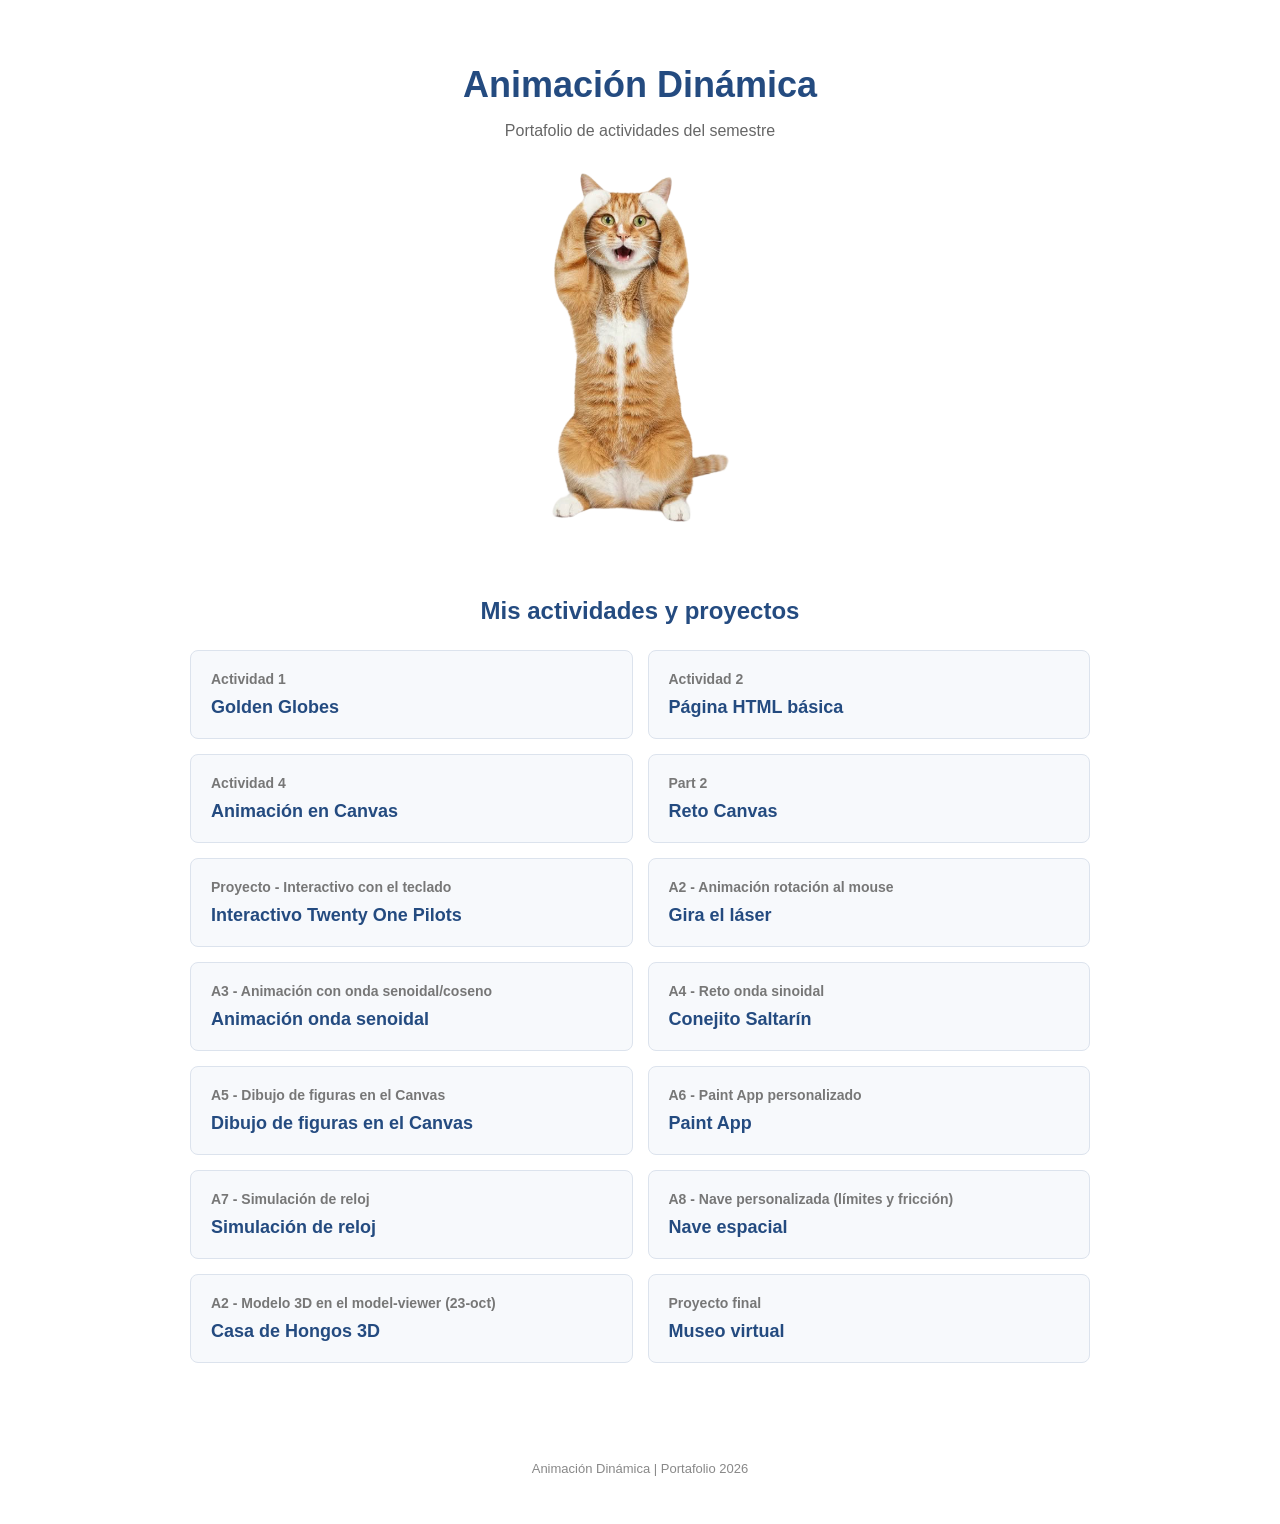
<file: index.html>
<!DOCTYPE html>
<html lang="es">

<head>
    <meta charset="UTF-8">
    <meta name="viewport" content="width=device-width, initial-scale=1.0">
    <title>Animación Dinámica</title>

    <style>

        body {
            background-color: white;
            font-family: Arial, sans-serif;
            color: #333;
            margin: 0;
        }

        header {
            text-align: center;
            padding: 40px 20px 30px;
        }

        h1 {
            font-size: 36px;
            color: #244b80;
            margin-bottom: 10px;
        }

        header p {
            color: #666;
            font-size: 16px;
        }

        .gato {
            width: 180px;
            height: auto;
            margin-top: 15px;
        }

        main {
            max-width: 900px;
            margin: auto;
            padding: 20px;
        }

        h2 {
            font-size: 24px;
            color: #244b80;
            margin-bottom: 25px;
            text-align: center;
        }

        .actividades {
            display: grid;
            grid-template-columns: repeat(2, 1fr);
            gap: 15px;
        }

        .actividad {
            background-color: #f7f9fc;
            border: 1px solid #dce3ed;
            border-radius: 8px;
            padding: 20px;
        }

        .actividad:hover {
            background-color: #edf3fc;
            border-color: #8aadd8;
        }

        .actividad h3 {
            font-size: 14px;
            color: #777;
            margin-top: 0;
            margin-bottom: 10px;
        }

        .actividad a {
            color: #244b80;
            font-size: 18px;
            font-weight: bold;
            text-decoration: none;
        }

        .actividad a:hover {
            text-decoration: underline;
        }

        footer {
            text-align: center;
            color: #888;
            font-size: 13px;
            padding: 35px 20px;
            margin-top: 30px;
        }

        @media (max-width: 600px) {
            .actividades {
                grid-template-columns: 1fr;
            }
        }

    </style>
</head>

<body>

    <header>
        <h1>Animación Dinámica</h1>

        <p>Portafolio de actividades del semestre</p>

        <img src="GatoSorprendido.png"
             alt="Gato sorprendido"
             class="gato">
    </header>

    <main>

        <h2>Mis actividades y proyectos</h2>

        <div class="actividades">

            <div class="actividad">
                <h3>Actividad 1</h3>
                <a href="actividades/a1/golden-globes.html">
                    Golden Globes
                </a>
            </div>

            <div class="actividad">
                <h3>Actividad 2</h3>
                <a href="actividades/a2/pagina-basica.html">
                    Página HTML básica
                </a>
            </div>

            <div class="actividad">
                <h3>Actividad 4</h3>
                <a href="actividades/a4/animacion-canvas.html">
                    Animación en Canvas
                </a>
            </div>

            <div class="actividad">
                <h3>Part 2</h3>
                <a href="actividades/participacion2/reto-canvas.html">
                    Reto Canvas
                </a>
            </div>

            <div class="actividad">
                <h3>Proyecto - Interactivo con el teclado</h3>
                <a href="actividades/twenty-one-pilots-interactivo/index.html">
                    Interactivo Twenty One Pilots
                </a>
            </div>

            <div class="actividad">
                <h3>A2 - Animación rotación al mouse</h3>
                <a href="actividades/a2-rotacion-mouse/rotacion-mouse.html">
                    Gira el láser
                </a>
            </div>

            <div class="actividad">
                <h3>A3 - Animación con onda senoidal/coseno</h3>
                <a href="actividades/a3-onda-senoidal-coseno/A3 - Animación onda senoidal.html">
                    Animación onda senoidal
                </a>
            </div>

            <div class="actividad">
                <h3>A4 - Reto onda sinoidal</h3>
                <a href="actividades/a4-reto-onda-sinoidal/A4 - Reto onda sinoidal.html">
                    Conejito Saltarín
                </a>
            </div>

            <div class="actividad">
                <h3>A5 - Dibujo de figuras en el Canvas</h3>
                <a href="actividades/a5-dibujo-figuras-canvas/A5 - Dibujo de figuras en el canvas (25-sep).html">
                    Dibujo de figuras en el Canvas
                </a>
            </div>

            <div class="actividad">
                <h3>A6 - Paint App personalizado</h3>
                <a href="actividades/a6-paint-app-personalizado/a6-paint-app.html">
                    Paint App
                </a>
            </div>

            <div class="actividad">
                <h3>A7 - Simulación de reloj</h3>
                <a href="actividades/a7-simulacion-reloj/a7-reloj.html">
                    Simulación de reloj
                </a>
            </div>

            <div class="actividad">
                <h3>A8 - Nave personalizada (límites y fricción)</h3>
                <a href="actividades/a8/nave.html">
                    Nave espacial
                </a>
            </div>

            <div class="actividad">
                <h3>A2 - Modelo 3D en el model-viewer (23-oct)</h3>
                <a href="actividades/a9-modelo-3d/index.html">
                    Casa de Hongos 3D
                </a>
            </div>

            <div class="actividad">
                <h3>Proyecto final</h3>
                <a href="https://krenkzz.itch.io/ben-10-museo-virtual"
                   target="_blank"
                   rel="noopener noreferrer">
                    Museo virtual
                </a>
            </div>

        </div>

    </main>

    <footer>
        <p>Animación Dinámica | Portafolio 2026</p>
    </footer>

</body>
</html>
</file>
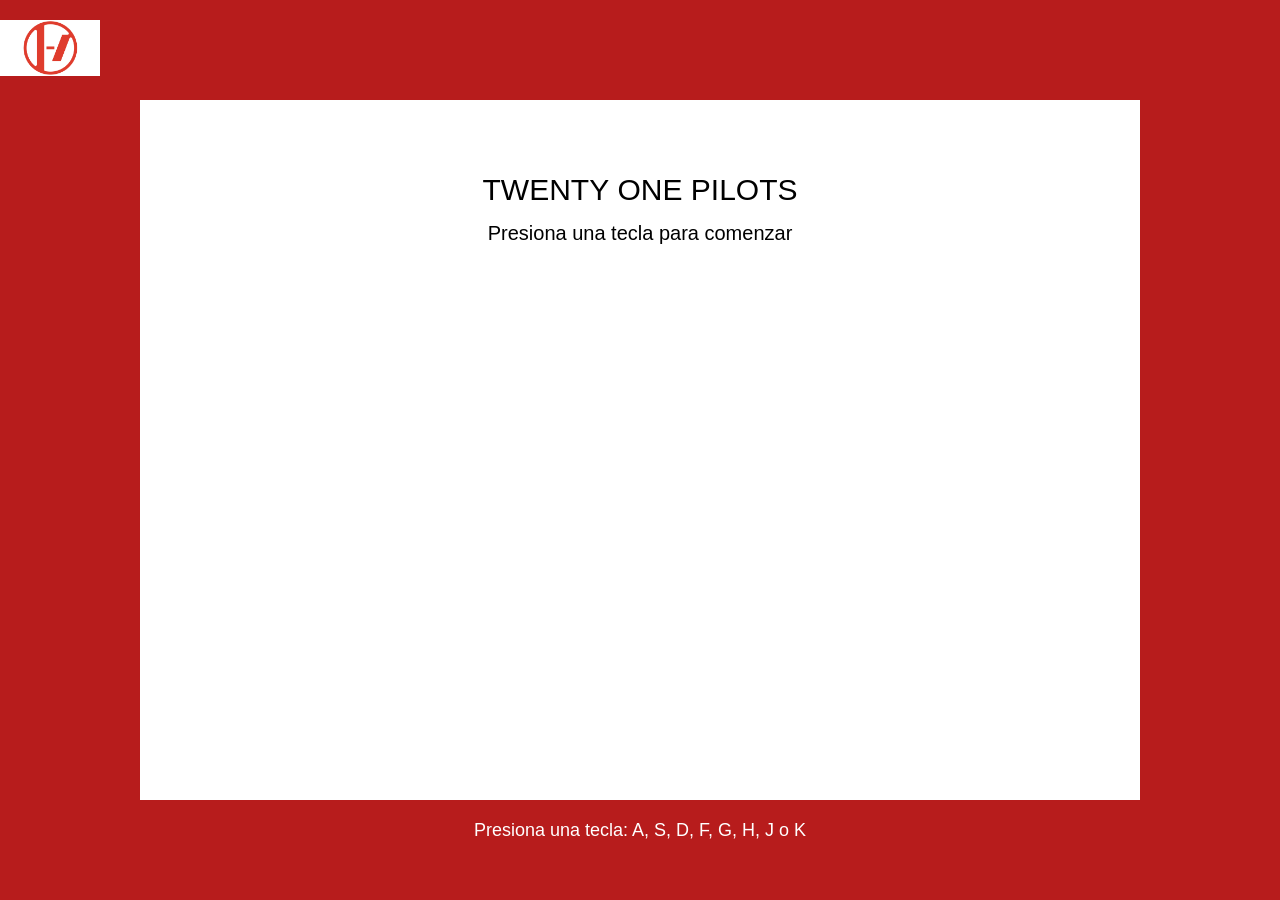
<file: actividades/twenty-one-pilots-interactivo/index.html>
<!doctype html>
<html>
  <head>
    <meta charset="utf-8">
    <title>Twenty One Pilots - 8 Eras</title>
    <link rel="stylesheet" href="style.css">
  </head>

  <body>

    <img src="images/logo.png" class="logo-animado" alt="Twenty One Pilots">

    <canvas id="canvas" width="1000" height="700"></canvas>

    <aside>
      Presiona una tecla: A, S, D, F, G, H, J o K
    </aside>

    <script src="keycode.js"></script>

    <script>
    console.log(keycode);
</script>

    <script>
      window.onload = function () {

        var canvas = document.getElementById("canvas");
        var context = canvas.getContext("2d");

        var imagen = new Image();

        // Posición general
        var centro = 500;


        // Texto inicial
        context.font = '30px Arial';
        context.fillStyle = 'black';
        context.textAlign = 'center';
        context.fillText('TWENTY ONE PILOTS', centro, 100);

        context.font = '20px Arial';
        context.fillText('Presiona una tecla para comenzar', centro, 140);


        function onKeyboardEvent(event) {

          switch (event.keyCode) {


            // A - Self-Titled
            case keycode.A:

              imagen.src = "images/selftitled.jpg";

              imagen.onload = function() {
                context.clearRect(0, 0, canvas.width, canvas.height);

                context.drawImage(imagen, 350, 40, 300, 300);

                context.textAlign = 'center';

                context.font = '35px Arial';
                context.fillStyle = 'black';
                context.fillText('Twenty One Pilots', centro, 400);

                context.font = '22px Arial';
                context.fillText('2009', centro, 435);

                context.font = '18px Arial';
                context.fillText('Álbum debut de la banda.', centro, 480);
                context.fillText('También conocido como Self-Titled.', centro, 510);
              };

              break;


            // S - Regional at Best
            case keycode.S:

              imagen.src = "images/regionalatbest.jpg";

              imagen.onload = function() {
                context.clearRect(0, 0, canvas.width, canvas.height);

                context.drawImage(imagen, 350, 40, 300, 300);

                context.textAlign = 'center';

                context.font = '35px Arial';
                context.fillStyle = 'black';
                context.fillText('Regional at Best', centro, 400);

                context.font = '22px Arial';
                context.fillText('2011', centro, 435);

                context.font = '18px Arial';
                context.fillText('Segundo álbum de estudio de', centro, 480);
                context.fillText('Twenty One Pilots.', centro, 510);
              };

              break;


            // D - Vessel
            case keycode.D:

              imagen.src = "images/vessel.jpg";

              imagen.onload = function() {
                context.clearRect(0, 0, canvas.width, canvas.height);

                context.drawImage(imagen, 350, 40, 300, 300);

                context.textAlign = 'center';

                context.font = '35px Arial';
                context.fillStyle = 'black';
                context.fillText('Vessel', centro, 400);

                context.font = '22px Arial';
                context.fillText('2013', centro, 435);

                context.font = '18px Arial';
                context.fillText('Tercer álbum de estudio.', centro, 480);
                context.fillText('Canción destacada: Car Radio', centro, 510);
              };

              break;


            // F - Blurryface
            case keycode.F:

              imagen.src = "images/blurryface.jpg";

              imagen.onload = function() {
                context.clearRect(0, 0, canvas.width, canvas.height);

                context.drawImage(imagen, 350, 40, 300, 300);

                context.textAlign = 'center';

                context.font = '35px Arial';
                context.fillStyle = 'black';
                context.fillText('Blurryface', centro, 400);

                context.font = '22px Arial';
                context.fillText('2015', centro, 435);

                context.font = '18px Arial';
                context.fillText('Cuarto álbum de estudio.', centro, 480);
                context.fillText('Canción destacada: Stressed Out', centro, 510);
              };

              break;


            // G - Trench
            case keycode.G:

              imagen.src = "images/trench.jpg";

              imagen.onload = function() {
                context.clearRect(0, 0, canvas.width, canvas.height);

                context.drawImage(imagen, 350, 40, 300, 300);

                context.textAlign = 'center';

                context.font = '35px Arial';
                context.fillStyle = 'black';
                context.fillText('Trench', centro, 400);

                context.font = '22px Arial';
                context.fillText('2018', centro, 435);

                context.font = '18px Arial';
                context.fillText('Quinto álbum de estudio.', centro, 480);
                context.fillText('Canción destacada: Chlorine', centro, 510);
              };

              break;


            // H - Scaled and Icy
            case keycode.H:

              imagen.src = "images/scaledandicy.jpg";

              imagen.onload = function() {
                context.clearRect(0, 0, canvas.width, canvas.height);

                context.drawImage(imagen, 350, 40, 300, 300);

                context.textAlign = 'center';

                context.font = '35px Arial';
                context.fillStyle = 'black';
                context.fillText('Scaled and Icy', centro, 400);

                context.font = '22px Arial';
                context.fillText('2021', centro, 435);

                context.font = '18px Arial';
                context.fillText('Sexto álbum de estudio.', centro, 480);
                context.fillText('Canción destacada: Shy Away', centro, 510);
              };

              break;


            // J - Clancy
            case keycode.J:

              imagen.src = "images/clancy.jpg";

              imagen.onload = function() {
                context.clearRect(0, 0, canvas.width, canvas.height);

                context.drawImage(imagen, 350, 40, 300, 300);

                context.textAlign = 'center';

                context.font = '35px Arial';
                context.fillStyle = 'black';
                context.fillText('Clancy', centro, 400);

                context.font = '22px Arial';
                context.fillText('2024', centro, 435);

                context.font = '18px Arial';
                context.fillText('Séptimo álbum de estudio.', centro, 480);
                context.fillText('Canción destacada: Overcompensate', centro, 510);
              };

              break;


            // K - Breach
            case keycode.K:

              imagen.src = "images/breach.jpg";

              imagen.onload = function() {
                context.clearRect(0, 0, canvas.width, canvas.height);

                context.drawImage(imagen, 350, 40, 300, 300);

                context.textAlign = 'center';

                context.font = '35px Arial';
                context.fillStyle = 'black';
                context.fillText('Breach', centro, 400);

                context.font = '22px Arial';
                context.fillText('2025', centro, 435);

                context.font = '18px Arial';
                context.fillText('Octavo álbum de estudio.', centro, 480);
                context.fillText('El capítulo más reciente de la historia.', centro, 510);
              };

              break;


            default:
              console.log(event.keyCode);

          }
        }

        window.addEventListener('keydown', onKeyboardEvent, false);

      };
    </script>

  </body>
</html>
</file>
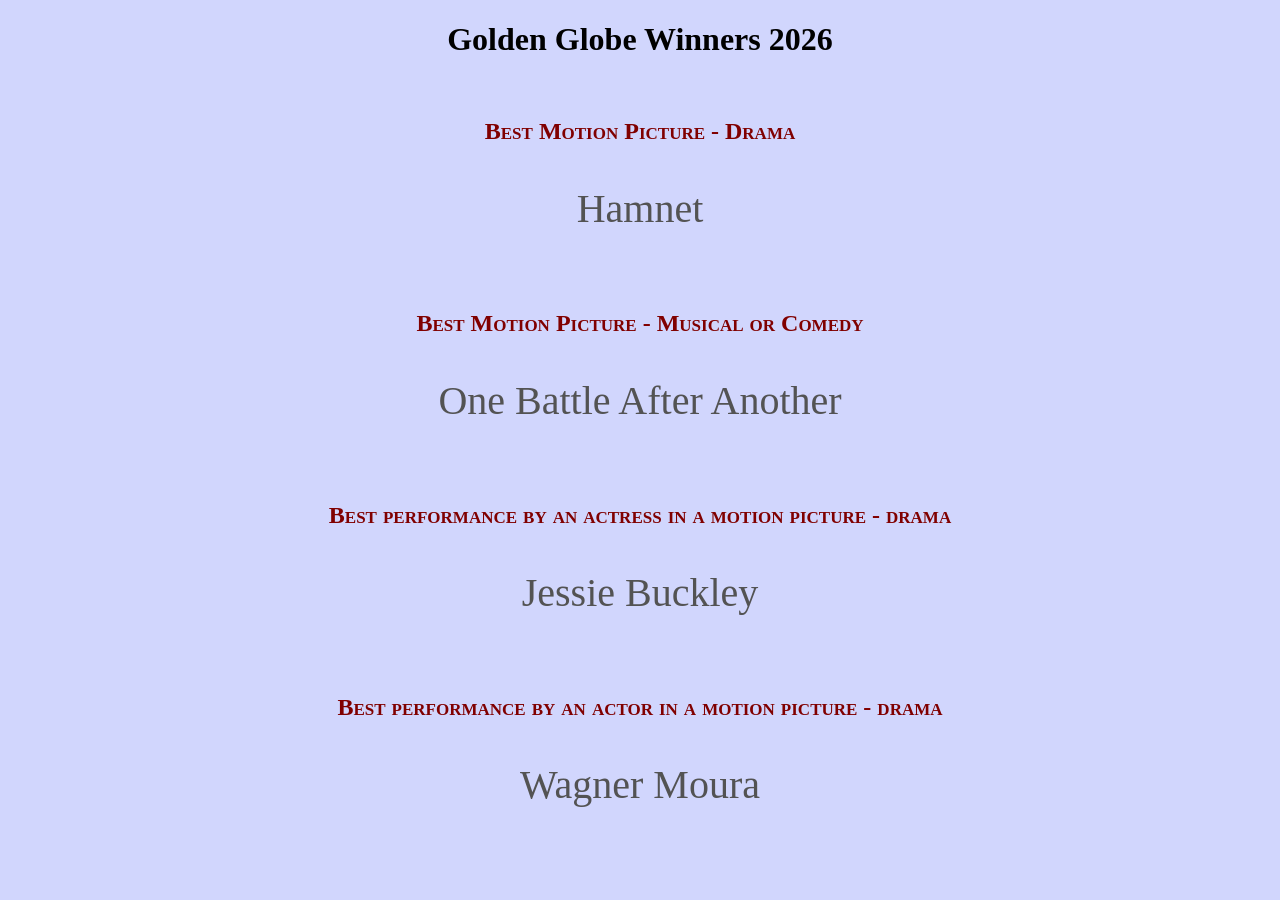
<file: actividades/a1/golden-globes.html>
<!doctype html>
<html>
 <head>
   <meta charset="utf-8">
   <title>Página 2</title>
   <style>
    body {
        background-color:rgb(209, 214, 253);
        text-align: center;
    }
    h1{
        color: black;
    }
    h2 {
        color:maroon;
        font-variant: small-caps;
    }
    p {
        color:rgb(83, 83, 83);
        font-size: 40px;
    }
    </style>
<script>
     function init(){
     var nombreactor = document.getElementById("bestactor");
      nombreactor.innerHTML = "Wagner Moura";

      var nombredrama = document.getElementById("bestdrama");
      nombredrama.innerHTML = "Hamnet";

      var nombrecomedia = document.getElementById("bestcomedy");
      nombrecomedia.innerHTML = "One Battle After Another";

      var nombreactriz = document.getElementById("bestactress");
      nombreactriz.innerHTML = "Jessie Buckley";
      }
      window.onload = init; 
</script>

 </head>
 <body>
     <h1>Golden Globe Winners 2026</h1>
 </br>
     <h2>Best Motion Picture - Drama</h2>
     <p id="bestdrama">Name Drama</p>
 </br>
     <h2>Best Motion Picture - Musical or Comedy</h2>
     <p id="bestcomedy">Name Comedy</p>
 </br>
     <h2>Best performance by an actress in a motion picture - drama</h2>
     <p id="bestactress">Name Actress</p>
 </br>
     <h2>Best performance by an actor in a motion picture - drama</h2>
     <p id="bestactor">Name Actor</p>
 </body>
</html>
</file>
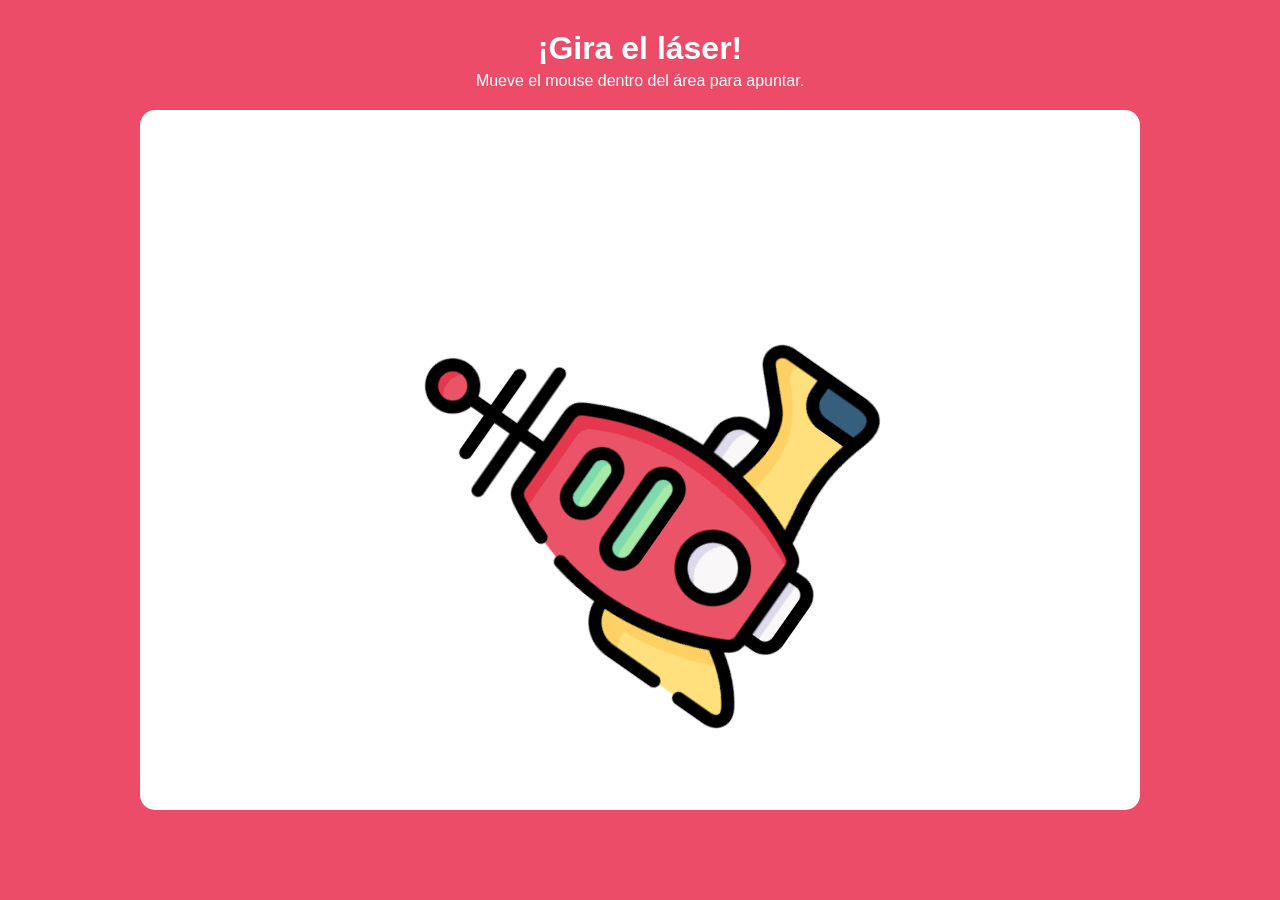
<file: actividades/a2-rotacion-mouse/rotacion-mouse.html>
<!doctype html>
<html>
  <head>
    <meta charset="utf-8">
    <title>Gira el láser</title>
    <link rel="stylesheet" href="style.css">
  </head>

  <body>

    <h1>¡Gira el láser!</h1>
    <p>Mueve el mouse dentro del área para apuntar.</p>

    <canvas id="canvas" width="1000" height="700"></canvas>
    
    <script src="utils.js"></script>

    <script>
    window.onload = function () {
      var canvas = document.getElementById('canvas'),
          context = canvas.getContext('2d'),
          mouse = utils.captureMouse(canvas),
          pelota = new Image();

      pelota.src = "pistolalaser.png";
        
      (function drawFrame () {
        window.requestAnimationFrame(drawFrame, canvas);
        context.clearRect(0, 0, canvas.width, canvas.height);
        context.save();

        var x = canvas.width / 2;
        var y = canvas.height / 2; 

        context.translate(x, y);

        var dx = mouse.x - x,
            dy = mouse.y - y;
        
        var radianes = Math.atan2(dy, dx);

        context.rotate(radianes);
        context.drawImage(
          pelota,
          -pelota.width / 2,
          -pelota.height / 2
        );

        context.restore();
      }());
    };
    </script>

  </body>
</html>
</file>
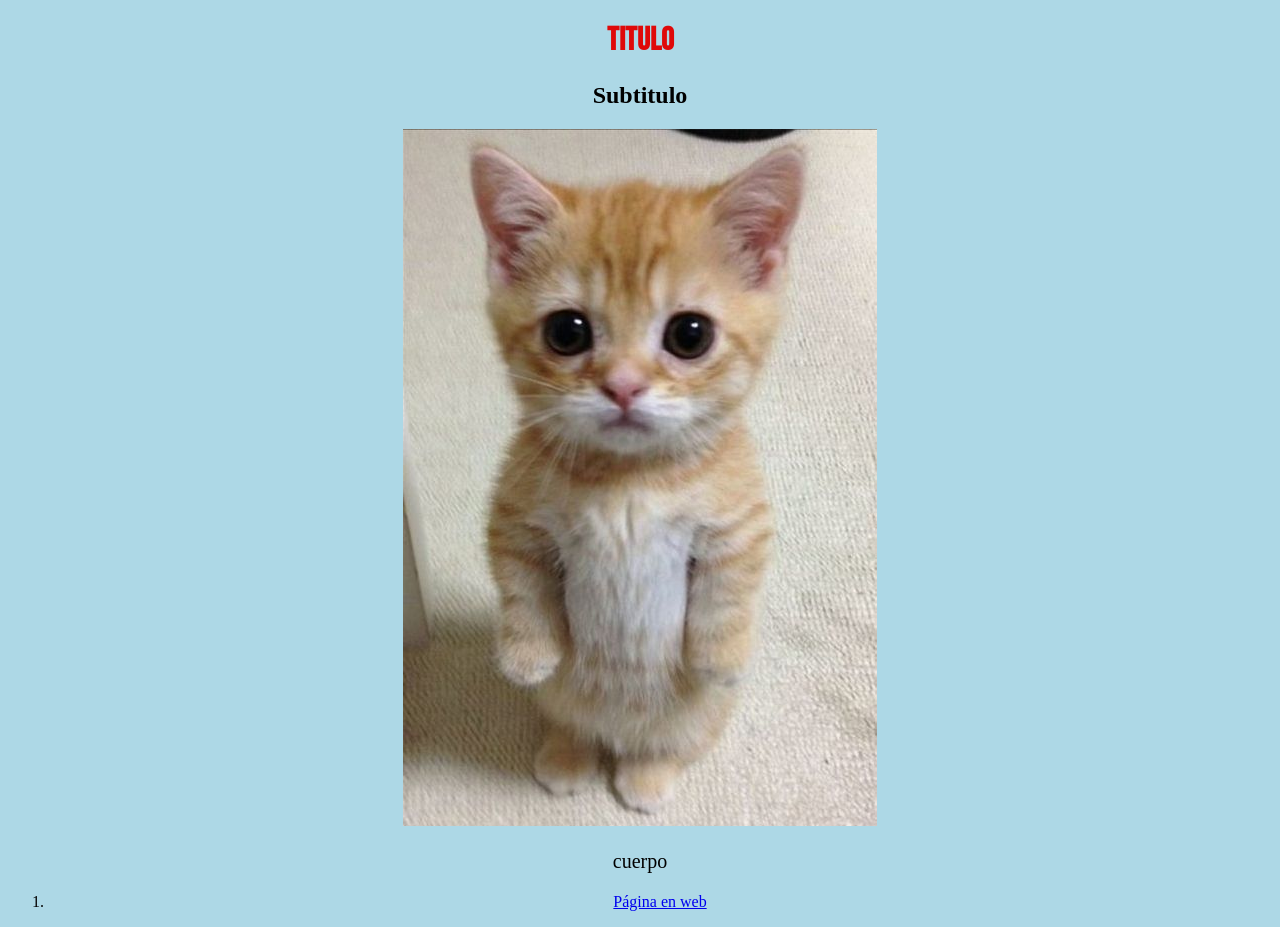
<file: actividades/a2/pagina-basica.html>
<!DOCTYPE html>
<html>

<head>

    <title>Pagina</title>

    <link rel="preconnect" href="https://fonts.googleapis.com">
    <link rel="preconnect" href="https://fonts.gstatic.com" crossorigin>
    <link href="https://fonts.googleapis.com/css2?family=Bebas+Neue&display=swap" rel="stylesheet">

    <style>

        body {
            background-color: lightblue;
            text-align: center;
        }

        h1 {
            color: rgb(223, 9, 9);
            text-align: center;
            font-family: "Bebas Neue", sans-serif;
        }

        p {
            font-family: verdana;
            font-size: 20px;
        }

    </style>

</head>

<body>

    <h1>Titulo</h1>

    <h2>Subtitulo</h2>

    <img src="gato.jpg" alt="Gato">

    <p>cuerpo</p>

    <ol>
        <li>
            <a href="https://www.cetys.mx">Página en web</a>
        </li>
    </ol>

</body>

</html>
</file>
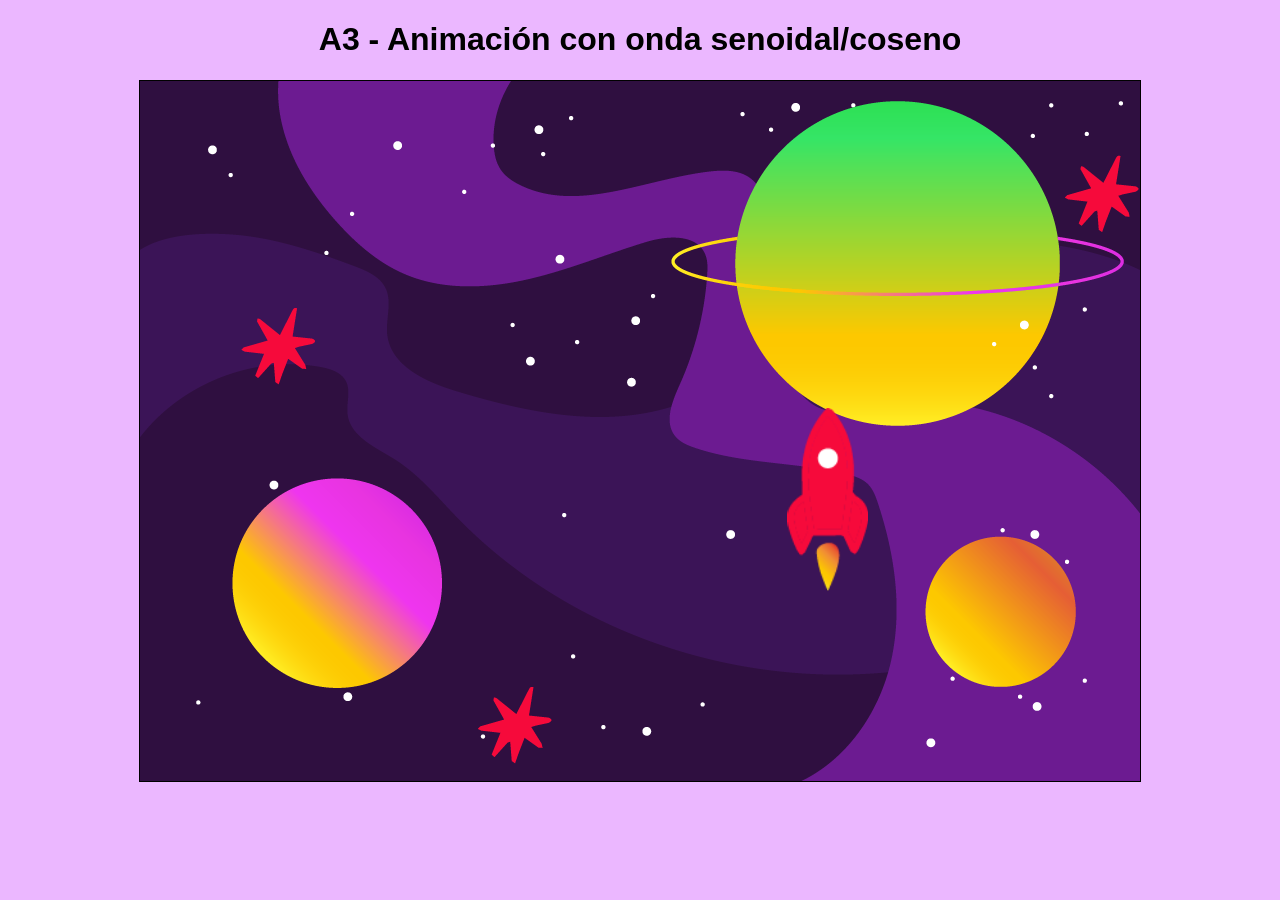
<file: actividades/a3-onda-senoidal-coseno/A3 - Animación onda senoidal.html>
<!doctype html>
<html>

<head>
    <meta charset="utf-8">
    <title>A3 - Animación onda senoidal/coseno</title>

    <style>
        body {
            background-color: rgb(235, 183, 255);
            text-align: center;
            font-family: Arial, sans-serif;
        }

        canvas {
            border: 1px solid black;
        }
    </style>
</head>

<body>

    <h1>A3 - Animación con onda senoidal/coseno</h1>

    <canvas id="canvas" width="1000" height="700"></canvas>

    <script>

        window.onload = function () {

            var canvas = document.getElementById('canvas'),
                context = canvas.getContext('2d'),
                fondo = new Image(),
                nave = new Image(),
                angle = 0,
                centerX = canvas.width / 2,
                centerY = canvas.height / 2,
                radius = 200,
                speed = 0.02;

            fondo.src = "Fondo.png";
            nave.src = "Nave.png";


            (function drawFrame () {

                window.requestAnimationFrame(drawFrame, canvas);

                context.clearRect(0, 0, canvas.width, canvas.height);

                // Dibujar fondo
                context.drawImage(fondo, 0, 0, canvas.width, canvas.height);


                // Movimiento circular con seno y coseno
                var xpos = centerX + Math.sin(angle) * radius;
                var ypos = centerY + Math.cos(angle) * radius;


                // Cambiar escala
                var scale = 1 + Math.sin(angle) * 0.3;


                angle += speed;


                // Dibujar imagen
                context.save();

                context.translate(xpos, ypos);

                context.scale(scale, scale);

                context.drawImage(
                    nave,
                    -nave.width / 2,
                    -nave.height / 2
                );

                context.restore();

            }());

        };

    </script>

</body>

</html>
</file>
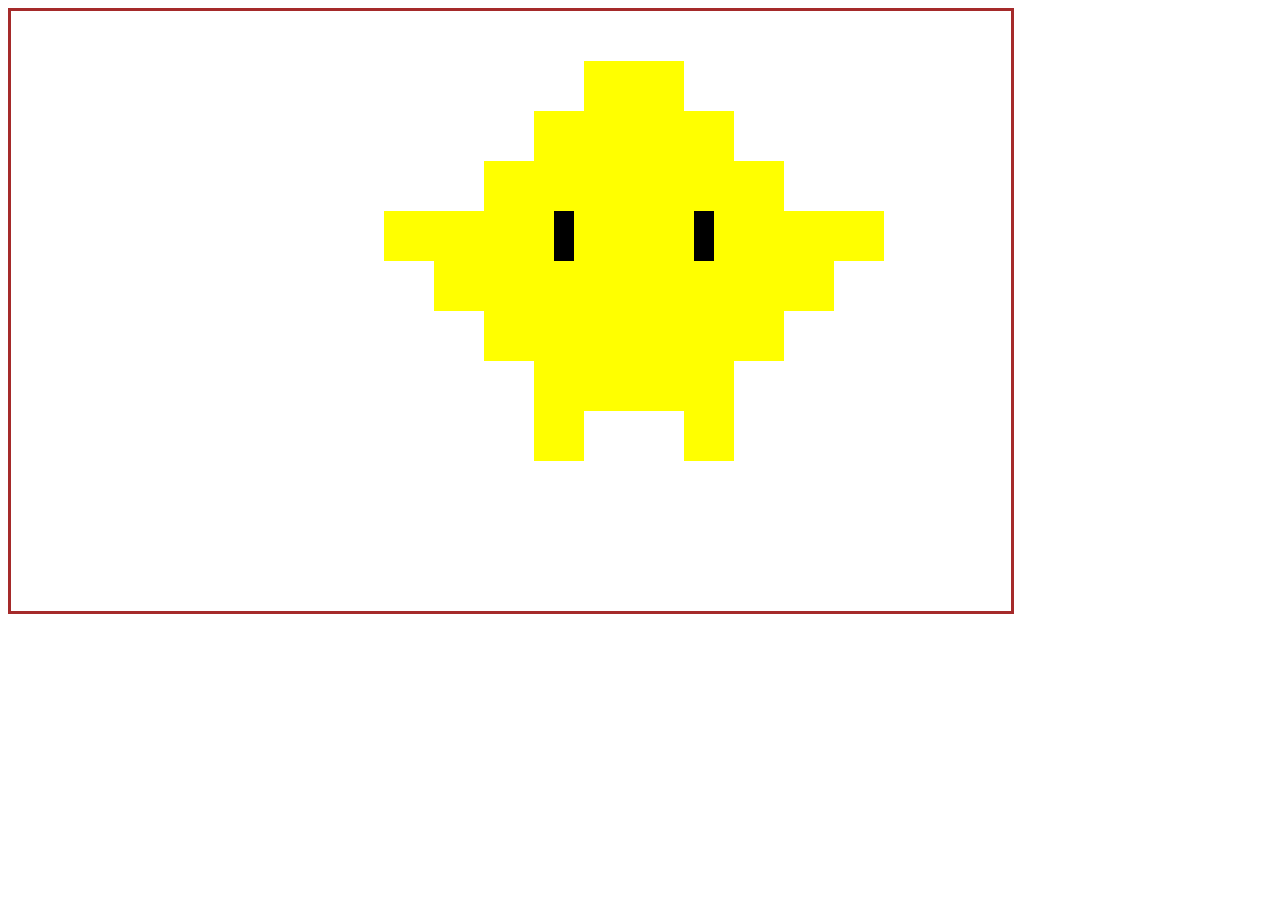
<file: actividades/a4/animacion-canvas.html>
<!doctype html>
<html>

<head>
    <meta charset="utf-8">
    <title>Animación en Canvas</title>

    <style>
        canvas {
            border: 3px solid brown;
            background-color: white;
        }
    </style>

    <script>

        var x = 1;
        var dx = 2;

        function animate() {

            requestAnimationFrame(animate);

            var canvas = document.getElementById("micanvas");
            var context = canvas.getContext("2d");

            context.clearRect(0, 0, canvas.width, canvas.height);

            context.fillStyle = "yellow";

            // Punta superior
            context.fillRect(x + 450, 50, 100, 50);

            // Parte superior
            context.fillRect(x + 400, 100, 200, 50);

            // Parte media
            context.fillRect(x + 350, 150, 300, 50);

            // Brazos de la estrella
            context.fillRect(x + 300, 200, 400, 100);

            // Punta izquierda
            context.fillRect(x + 250, 200, 50, 50);

            // Punta derecha
            context.fillRect(x + 700, 200, 50, 50);

            // Parte inferior
            context.fillRect(x + 350, 300, 300, 50);

            // Punta inferior izquierda
            context.fillRect(x + 400, 350, 100, 50);
            context.fillRect(x + 400, 400, 50, 50);

            // Punta inferior derecha
            context.fillRect(x + 500, 350, 100, 50);
            context.fillRect(x + 550, 400, 50, 50);

            // Ojos
            context.fillStyle = "black";
            context.fillRect(x + 420, 200, 20, 50);
            context.fillRect(x + 560, 200, 20, 50);

            // Rebote
            if (x > 250 || x < -250) {
    dx = -dx;
}

            x += dx;

        }

        window.onload = animate;

    </script>

</head>

<body>

    <canvas id="micanvas" width="1000" height="600"></canvas>

</body>

</html>
</file>
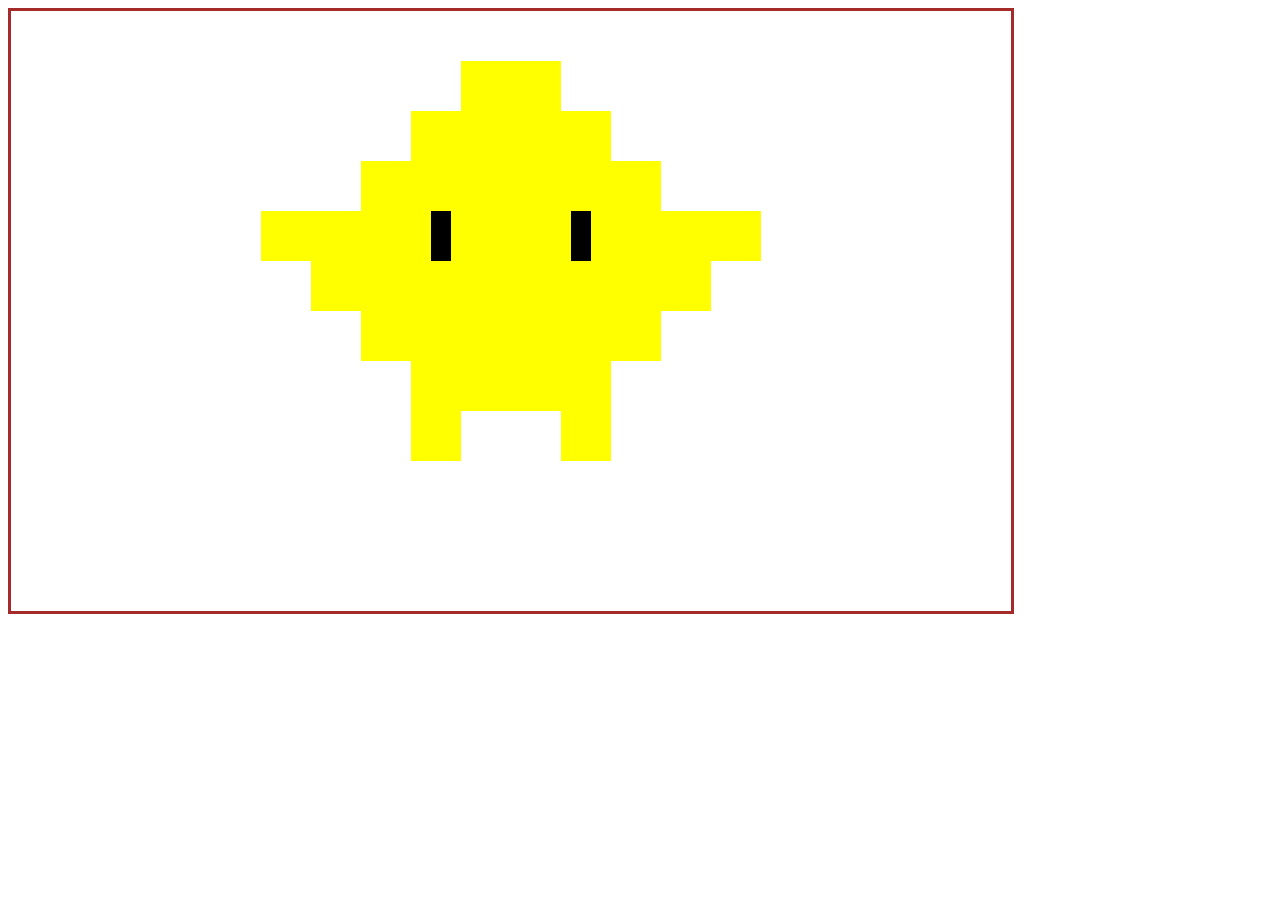
<file: actividades/a4/arte-canvas.html>
<!doctype html>
<html>

<head>
    <meta charset="utf-8">
    <title>Arte en Canvas</title>

    <style>
        canvas {
            border: 3px solid brown;
            background-color: white;
        }
    </style>

    <script>
        function dibujar() {

            var canvas = document.getElementById("micanvas");
            var context = canvas.getContext("2d");

            context.fillStyle = "yellow";

            // Punta superior
            context.fillRect(450, 50, 100, 50);

            // Parte superior
            context.fillRect(400, 100, 200, 50);

            // Parte media
            context.fillRect(350, 150, 300, 50);

            // Brazos de la estrella
            context.fillRect(300, 200, 400, 100);

            // Punta izquierda
            context.fillRect(250, 200, 50, 50);

            // Punta derecha
            context.fillRect(700, 200, 50, 50);

            // Parte inferior
            context.fillRect(350, 300, 300, 50);

            // Punta inferior izquierda
            context.fillRect(400, 350, 100, 50);
            context.fillRect(400, 400, 50, 50);

            // Punta inferior derecha
            context.fillRect(500, 350, 100, 50);
            context.fillRect(550, 400, 50, 50);

            // Ojos
            context.fillStyle = "black";
            context.fillRect(420, 200, 20, 50);
            context.fillRect(560, 200, 20, 50);

        }

        window.onload = dibujar;
    </script>

</head>

<body>

    <canvas id="micanvas" width="1000" height="600"></canvas>

</body>

</html>
</file>
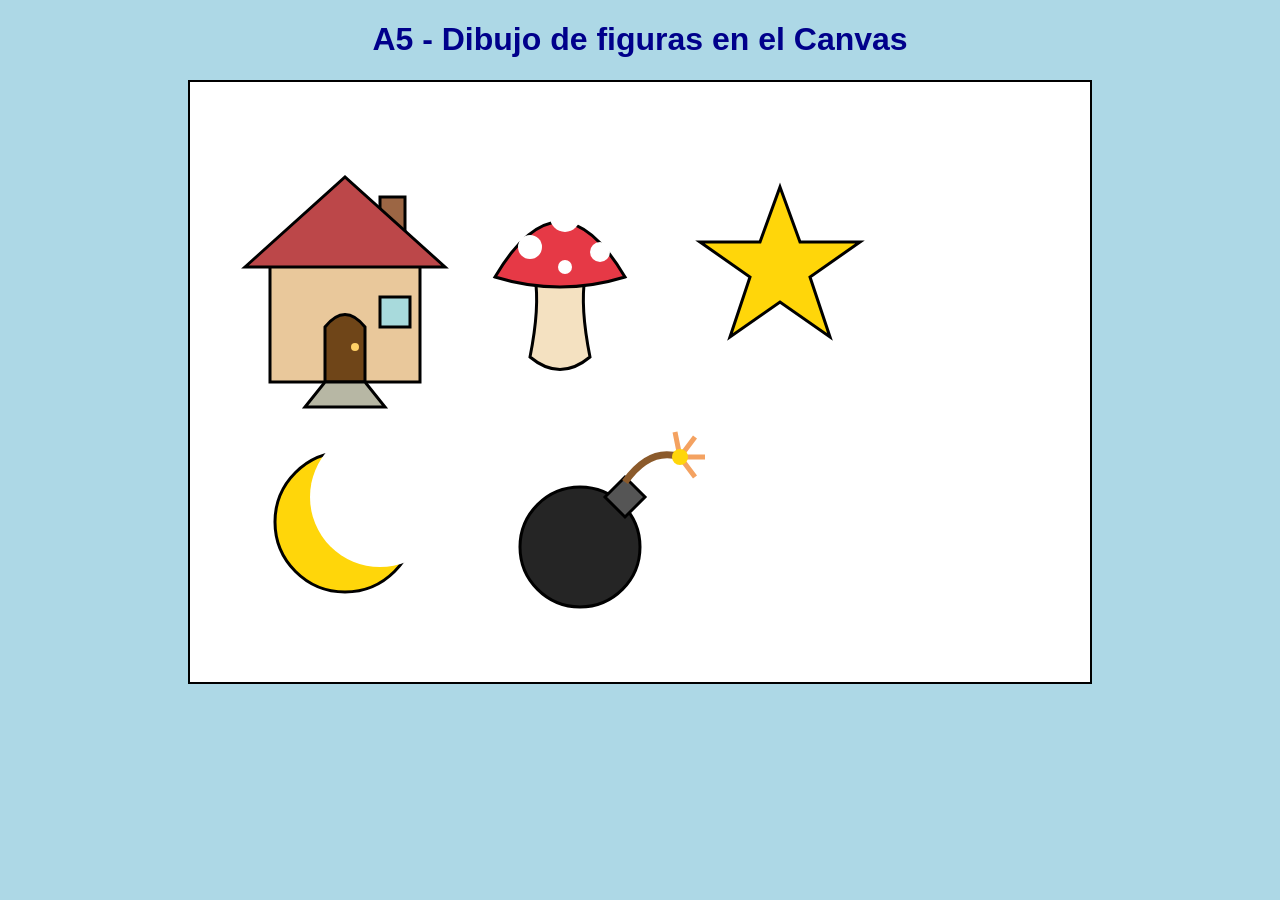
<file: actividades/a5-dibujo-figuras-canvas/A5 - Dibujo de figuras en el canvas (25-sep).html>
<!DOCTYPE html>
<html lang="es">

<head>
    <meta charset="UTF-8">
    <title>A5 - Dibujo de figuras en el Canvas</title>

    <style>
        body {
            background-color: lightblue;
            text-align: center;
            font-family: Arial, sans-serif;
        }

        h1 {
            color: darkblue;
        }

        canvas {
            background-color: white;
            border: 2px solid black;
        }
    </style>
</head>

<body>

    <h1>A5 - Dibujo de figuras en el Canvas</h1>

    <canvas id="canvas" width="900" height="600"></canvas>

    <script>

        var canvas = document.getElementById("canvas");
        var context = canvas.getContext("2d");

        context.lineWidth = 3;
        context.strokeStyle = "black";


        // =========================
        // CASITA
        // =========================

        // Cuerpo
        context.beginPath();
        context.fillStyle = "#E9C89B";
        context.strokeStyle = "black";

        context.moveTo(80, 180);
        context.lineTo(80, 300);
        context.lineTo(230, 300);
        context.lineTo(230, 180);
        context.closePath();

        context.fill();
        context.stroke();


        // Chimenea
        context.beginPath();
        context.fillStyle = "#9C6644";

        context.moveTo(190, 115);
        context.lineTo(215, 115);
        context.lineTo(215, 170);
        context.lineTo(190, 150);
        context.closePath();

        context.fill();
        context.stroke();


        // Techo
        context.beginPath();
        context.fillStyle = "#BC4749";

        context.moveTo(55, 185);
        context.lineTo(155, 95);
        context.lineTo(255, 185);
        context.closePath();

        context.fill();
        context.stroke();


        // Puerta
        context.beginPath();
        context.fillStyle = "#6F4518";

        context.moveTo(135, 300);
        context.lineTo(135, 245);

        context.quadraticCurveTo(
            155, 220,
            175, 245
        );

        context.lineTo(175, 300);
        context.closePath();

        context.fill();
        context.stroke();


        // Perilla
        context.beginPath();
        context.fillStyle = "#FFD166";

        context.arc(
            165,
            265,
            4,
            0,
            Math.PI * 2
        );

        context.fill();


        // Ventana - UNA SOLA
        context.beginPath();
        context.fillStyle = "#A8DADC";
        context.strokeStyle = "black";

        context.moveTo(190, 215);
        context.lineTo(220, 215);
        context.lineTo(220, 245);
        context.lineTo(190, 245);
        context.closePath();

        context.fill();
        context.stroke();


        // Camino
        context.beginPath();
        context.fillStyle = "#B7B7A4";

        context.moveTo(135, 300);
        context.lineTo(175, 300);
        context.lineTo(195, 325);
        context.lineTo(115, 325);
        context.closePath();

        context.fill();
        context.stroke();



        // =========================
        // HONGUITO
        // =========================

        // Tallo
        context.beginPath();
        context.fillStyle = "#F4E1C1";
        context.strokeStyle = "black";

        context.moveTo(345, 195);

        context.quadraticCurveTo(
            350, 225,
            340, 275
        );

        context.quadraticCurveTo(
            370, 300,
            400, 275
        );

        context.quadraticCurveTo(
            390, 225,
            395, 195
        );

        context.closePath();

        context.fill();
        context.stroke();


        // Sombrero
        context.beginPath();
        context.fillStyle = "#E63946";

        context.moveTo(305, 195);

        context.quadraticCurveTo(
            370, 85,
            435, 195
        );

        context.quadraticCurveTo(
            370, 215,
            305, 195
        );

        context.closePath();

        context.fill();
        context.stroke();


        // Manchas
        context.beginPath();
        context.fillStyle = "white";
        context.arc(340, 165, 12, 0, Math.PI * 2);
        context.fill();

        context.beginPath();
        context.arc(375, 135, 15, 0, Math.PI * 2);
        context.fill();

        context.beginPath();
        context.arc(410, 170, 10, 0, Math.PI * 2);
        context.fill();

        context.beginPath();
        context.arc(375, 185, 7, 0, Math.PI * 2);
        context.fill();



        // =========================
        // ESTRELLA
        // =========================

        context.beginPath();
        context.fillStyle = "#FFD60A";
        context.strokeStyle = "black";

        context.moveTo(590, 105);
        context.lineTo(610, 160);
        context.lineTo(670, 160);
        context.lineTo(620, 195);
        context.lineTo(640, 255);
        context.lineTo(590, 220);
        context.lineTo(540, 255);
        context.lineTo(560, 195);
        context.lineTo(510, 160);
        context.lineTo(570, 160);

        context.closePath();

        context.fill();
        context.stroke();



        // =========================
        // LUNA
        // =========================

        // Círculo amarillo
        context.beginPath();
        context.fillStyle = "#FFD60A";
        context.strokeStyle = "black";

        context.arc(
            155,
            440,
            70,
            0,
            Math.PI * 2
        );

        context.fill();
        context.stroke();


        // Círculo blanco encima
        context.beginPath();
        context.fillStyle = "white";

        context.arc(
            190,
            415,
            70,
            0,
            Math.PI * 2
        );

        context.fill();



        // =========================
        // FIGURA LIBRE - BOMBA
        // =========================

        // Cuerpo
        context.beginPath();
        context.fillStyle = "#252525";
        context.strokeStyle = "black";
        context.lineWidth = 3;

        context.arc(
            390,
            465,
            60,
            0,
            Math.PI * 2
        );

        context.fill();
        context.stroke();


        // Parte superior
        context.beginPath();
        context.fillStyle = "#555555";

        context.moveTo(415, 415);
        context.lineTo(435, 395);
        context.lineTo(455, 415);
        context.lineTo(435, 435);
        context.closePath();

        context.fill();
        context.stroke();


        // Mecha
        context.beginPath();
        context.strokeStyle = "#8B5A2B";
        context.lineWidth = 7;

        context.moveTo(435, 400);

        context.quadraticCurveTo(
            460, 365,
            490, 375
        );

        context.stroke();


        // Chispa
        context.beginPath();
        context.strokeStyle = "#F4A261";
        context.lineWidth = 5;

        context.moveTo(490, 375);
        context.lineTo(505, 355);

        context.moveTo(490, 375);
        context.lineTo(515, 375);

        context.moveTo(490, 375);
        context.lineTo(505, 395);

        context.moveTo(490, 375);
        context.lineTo(485, 350);

        context.stroke();


        // Centro de la chispa
        context.beginPath();
        context.fillStyle = "#FFD60A";

        context.arc(
            490,
            375,
            8,
            0,
            Math.PI * 2
        );

        context.fill();


    </script>

</body>

</html>
</file>
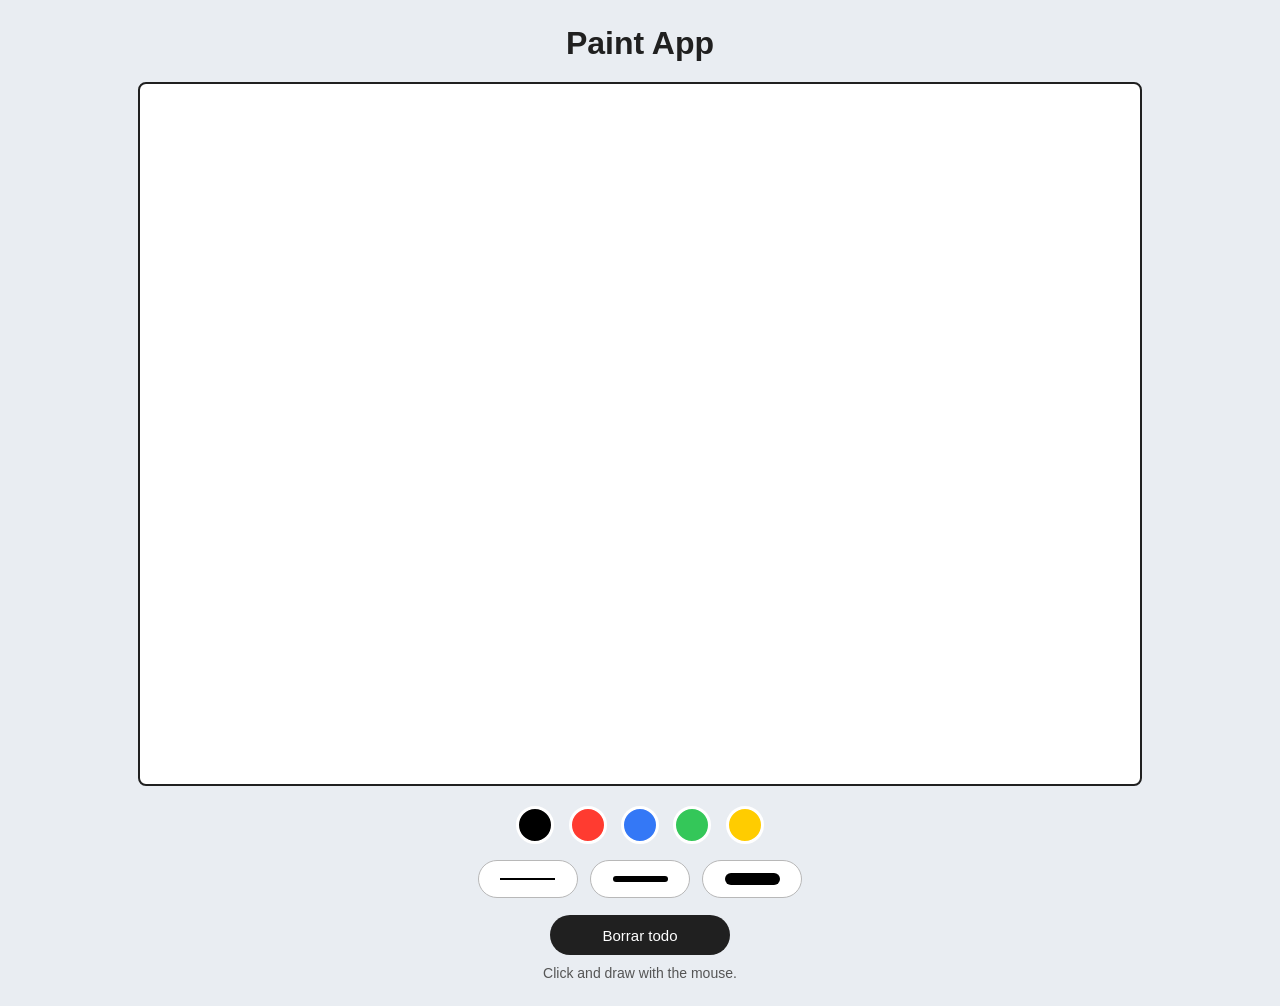
<file: actividades/a6-paint-app-personalizado/a6-paint-app.html>
<!doctype html>
<html>

<head>
  <meta charset="utf-8">
  <title>Paint App</title>

  <style>

    body {
      text-align: center;
      margin: 0;
      padding: 25px;
      background-color: #e9edf2;
      font-family: Arial, sans-serif;
    }

    h1 {
      color: #202020;
      font-size: 32px;
      margin-top: 0;
      margin-bottom: 20px;
    }

    canvas {
      display: block;
      margin: 0 auto;
      background-color: white;
      border: 2px solid #202020;
      border-radius: 8px;
    }


    /* COLORES */

    .colores {
      margin-top: 20px;
      text-align: center;
    }

    .colores button {
      width: 38px;
      height: 38px;
      margin: 0 5px;
      padding: 0;
      border: 3px solid white;
      border-radius: 50%;
      cursor: pointer;
    }

    .colores button:hover {
      opacity: 0.6;
    }

    #black {
      background-color: black;
    }

    #red {
      background-color: #ff3b30;
    }

    #blue {
      background-color: #3478f6;
    }

    #green {
      background-color: #34c759;
    }

    #yellow {
      background-color: #ffcc00;
    }


    /* GROSORES */

    .grosores {
      margin-top: 15px;
      text-align: center;
    }

    .grosores button {
      width: 100px;
      height: 38px;
      margin: 0 4px;
      background-color: white;
      border: 1px solid #b8b8b8;
      border-radius: 20px;
      cursor: pointer;
    }

    .grosores button:hover {
      background-color: #dddddd;
    }

    .linea-delgada {
      display: block;
      width: 55px;
      height: 2px;
      margin: auto;
      background-color: black;
      pointer-events: none;
    }

    .linea-media {
      display: block;
      width: 55px;
      height: 6px;
      margin: auto;
      background-color: black;
      border-radius: 5px;
      pointer-events: none;
    }

    .linea-gruesa {
      display: block;
      width: 55px;
      height: 12px;
      margin: auto;
      background-color: black;
      border-radius: 6px;
      pointer-events: none;
    }


    /* BOTON BORRAR */

    #otros {
      margin-top: 15px;
    }

    #otros button {
      width: 180px;
      height: 40px;
      background-color: #202020;
      color: white;
      border: none;
      border-radius: 20px;
      font-size: 15px;
      cursor: pointer;
    }

    #otros button:hover {
      opacity: 0.7;
    }

    aside {
      margin-top: 10px;
      color: #555555;
      font-size: 14px;
    }

  </style>

</head>


<body>

  <h1>Paint App</h1>


  <!-- Canvas -->

  <canvas id="canvas" width="1000" height="700"></canvas>


  <!-- Colores -->

  <div class="colores">

    <button id="black" type="button" value="#000000"></button>

    <button id="red" type="button" value="#ff3b30"></button>

    <button id="blue" type="button" value="#3478f6"></button>

    <button id="green" type="button" value="#34c759"></button>

    <button id="yellow" type="button" value="#ffcc00"></button>

  </div>


  <!-- Grosores -->

  <div class="grosores">

    <button type="button" value="2">
      <span class="linea-delgada"></span>
    </button>

    <button type="button" value="6">
      <span class="linea-media"></span>
    </button>

    <button type="button" value="12">
      <span class="linea-gruesa"></span>
    </button>

  </div>


  <!-- Borrar -->

  <div id="otros">

    <button id="clear" type="button">Borrar todo</button>

  </div>


  <aside>Click and draw with the mouse.</aside>


  <!-- JavaScript -->

  <script src="utils.js"></script>

  <script>

    window.onload = function () {

      var canvas = document.getElementById('canvas'),
          context = canvas.getContext('2d'),
          mouse = utils.captureMouse(canvas);


      // Dibujar

      canvas.addEventListener('mousedown', function () {

        context.beginPath();

        context.moveTo(mouse.x, mouse.y);

        canvas.addEventListener('mousemove', onMouseMove, false);

      }, false);


      canvas.addEventListener('mouseup', function () {

        canvas.removeEventListener('mousemove', onMouseMove, false);

      }, false);


      function onMouseMove () {

        context.lineTo(mouse.x, mouse.y);

        context.stroke();

      }


      // Cambiar color

      var colores = document.getElementsByClassName('colores')[0];

      colores.addEventListener('click', function(event) {

        context.strokeStyle = event.target.value;

      });


      // Cambiar grosor

      var grosores = document.getElementsByClassName('grosores')[0];

      grosores.addEventListener('click', function(event) {

        context.lineWidth = event.target.value;

      });


      // Borrar todo

      var clearButton = document.getElementById('clear');

      clearButton.addEventListener('click', function() {

        context.clearRect(0, 0, canvas.width, canvas.height);

      });

    };

  </script>

</body>

</html>
</file>
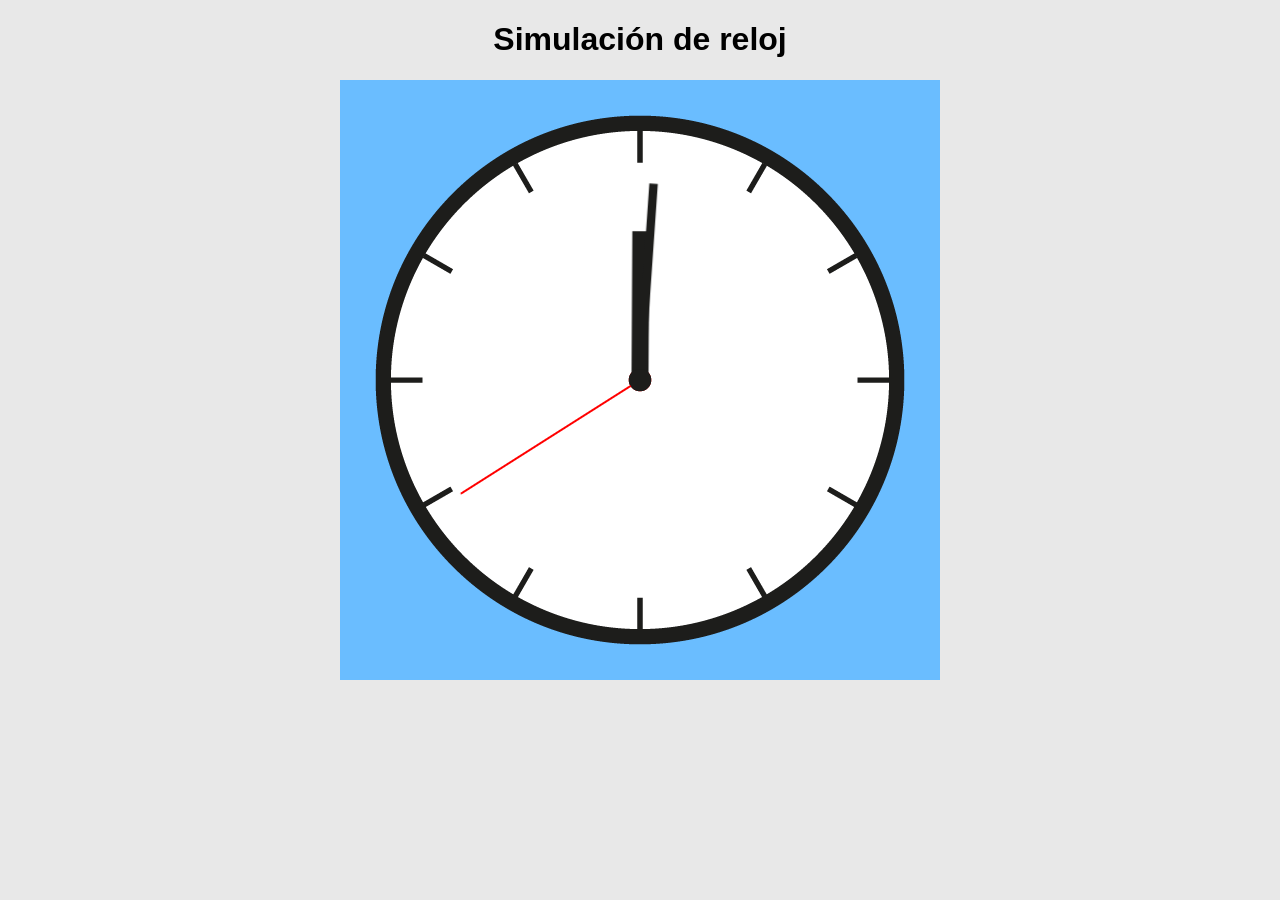
<file: actividades/a7-simulacion-reloj/a7-reloj.html>
<!doctype html>
<html>
<head>
  <meta charset="utf-8">
  <title>A7 - Simulación de reloj</title>

  <style>
    body {
      background-color: #e8e8e8;
      text-align: center;
      font-family: Arial, sans-serif;
    }

    canvas {
      background-color: #6ABDFF;
    }
  </style>
</head>

<body>

  <h1>Simulación de reloj</h1>

  <canvas id="canvas" width="600" height="600"></canvas>

  <script>
    window.onload = function () {
      var canvas = document.getElementById('canvas'),
          context = canvas.getContext('2d'),

          vr1 = 0.005, // Horas
          vr2 = 0.06,  // Minutos
          vr3 = 3.6,   // Segundos

          radianes1 = 0,
          radianes2 = 0,
          radianes3 = 0;

      var cara = new Image();
      cara.src = "cara.png";

      var horas = new Image();
      horas.src = "horas.png";

      var minutos = new Image();
      minutos.src = "minutos.png";

      var segundos = new Image();
      segundos.src = "segundos.png";

      (function drawFrame () {
        window.requestAnimationFrame(drawFrame);

        context.clearRect(0, 0, canvas.width, canvas.height);

        // Dibujar la carátula
        if (cara.complete && cara.naturalWidth) {
          context.drawImage(cara, 0, 0);
        }

        // Actualizar las velocidades de rotación
        radianes1 += vr1 * Math.PI / 180;
        radianes2 += vr2 * Math.PI / 180;
        radianes3 += vr3 * Math.PI / 180;

        // Manecilla de horas
        context.save();
        context.translate(300, 300);
        context.rotate(radianes1);
        if (horas.complete && horas.naturalWidth) {
          context.drawImage(horas, -horas.width/2, -horas.height/2);
        }
        context.restore();

        // Manecilla de minutos
        context.save();
        context.translate(300, 300);
        context.rotate(radianes2);
        if (minutos.complete && minutos.naturalWidth) {
          context.drawImage(minutos, -minutos.width/2, -minutos.height/2);
        }
        context.restore();

        // Manecilla de segundos
        context.save();
        context.translate(300, 300);
        context.rotate(radianes3);
        if (segundos.complete && segundos.naturalWidth) {
          context.drawImage(segundos, -segundos.width/2, -segundos.height/2);
        }
        context.restore();

        // Círculo central
        context.beginPath();
        context.arc(300, 300, 11, 0, Math.PI * 2);
        context.fillStyle = "#1d1d1b";
        context.fill();

      }());
    };
  </script>

</body>
</html>
</file>
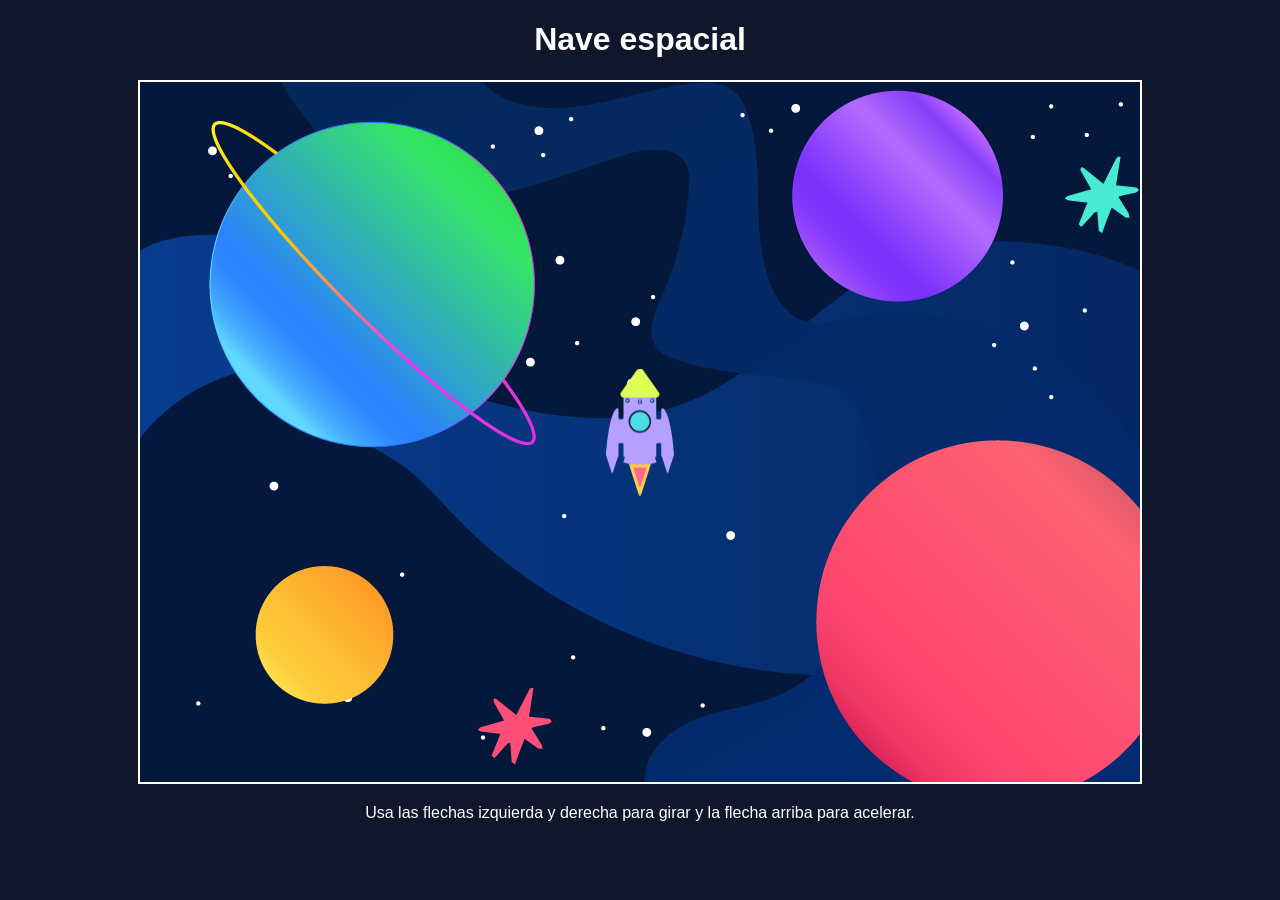
<file: actividades/a8/nave.html>
<!DOCTYPE html>
<html>
<head>
    <meta charset="UTF-8">
    <title>A8 - Nave personalizada</title>

    <style>
        body {
            background-color: #10172D;
            text-align: center;
            font-family: Arial, sans-serif;
            color: white;
        }

        canvas {
            border: 2px solid white;
        }
    </style>
</head>

<body>

    <h1>Nave espacial</h1>

    <canvas id="canvas" width="1000" height="700"></canvas>

    <p>Usa las flechas izquierda y derecha para girar y la flecha arriba para acelerar.</p>

    <script>
        window.onload = function () {

            var canvas = document.getElementById('canvas'),
                context = canvas.getContext('2d'),

                nave = new Image(),
                fondo = new Image(),

                x = canvas.width / 2,
                y = canvas.height / 2,

                rotation = -Math.PI / 2,
                vr = 0,
                vx = 0,
                vy = 0,
                thrust = 0,
                friction = 0.97,

                anchoNave = 68,
                altoNave = 127;

            nave.src = "naveespacio.png";
            fondo.src = "fondoespacio.png";

            var teclas = {};

            window.addEventListener('keydown', function (event) {
                if ([37, 38, 39].includes(event.keyCode)) {
                    event.preventDefault();
                }

                teclas[event.keyCode] = true;
            });

            window.addEventListener('keyup', function (event) {
                teclas[event.keyCode] = false;
            });

            window.addEventListener('blur', function () {
                teclas = {};
            });

            function drawFrame() {

                window.requestAnimationFrame(drawFrame);

                context.clearRect(0, 0, canvas.width, canvas.height);

                // Dibujar fondo
                if (fondo.complete && fondo.naturalWidth > 0) {
                    context.drawImage(fondo, 0, 0, canvas.width, canvas.height);
                }

                // Controles de la nave
                vr = 0;
                thrust = 0;

                if (teclas[37]) {
                    vr = -3;
                }

                if (teclas[39]) {
                    vr = 3;
                }

                if (teclas[38]) {
                    thrust = 0.15;
                }

                // Rotación y aceleración
                rotation += vr * Math.PI / 180;

                var angle = rotation,
                    ax = Math.cos(angle) * thrust,
                    ay = Math.sin(angle) * thrust;

                vx += ax;
                vy += ay;

                // Fricción
                vx *= friction;
                vy *= friction;

                // Movimiento
                x += vx;
                y += vy;

                // Límites: screen wrapping
                // Radio de seguridad para cubrir la nave al girar
                var radioNave = Math.sqrt(
                    anchoNave * anchoNave +
                    altoNave * altoNave
                ) / 2;

                if (x - radioNave > canvas.width) {
                    x = -radioNave;
                } else if (x + radioNave < 0) {
                    x = canvas.width + radioNave;
                }

                if (y - radioNave > canvas.height) {
                    y = -radioNave;
                } else if (y + radioNave < 0) {
                    y = canvas.height + radioNave;
                }

                // Dibujar nave
                if (nave.complete && nave.naturalWidth > 0) {
                    context.save();

                    context.translate(x, y);
                    context.rotate(rotation + Math.PI / 2);

                    context.drawImage(
                        nave,
                        -anchoNave / 2,
                        -altoNave / 2,
                        anchoNave,
                        altoNave
                    );

                    context.restore();
                }
            }

            drawFrame();
        };
    </script>

</body>
</html>
</file>
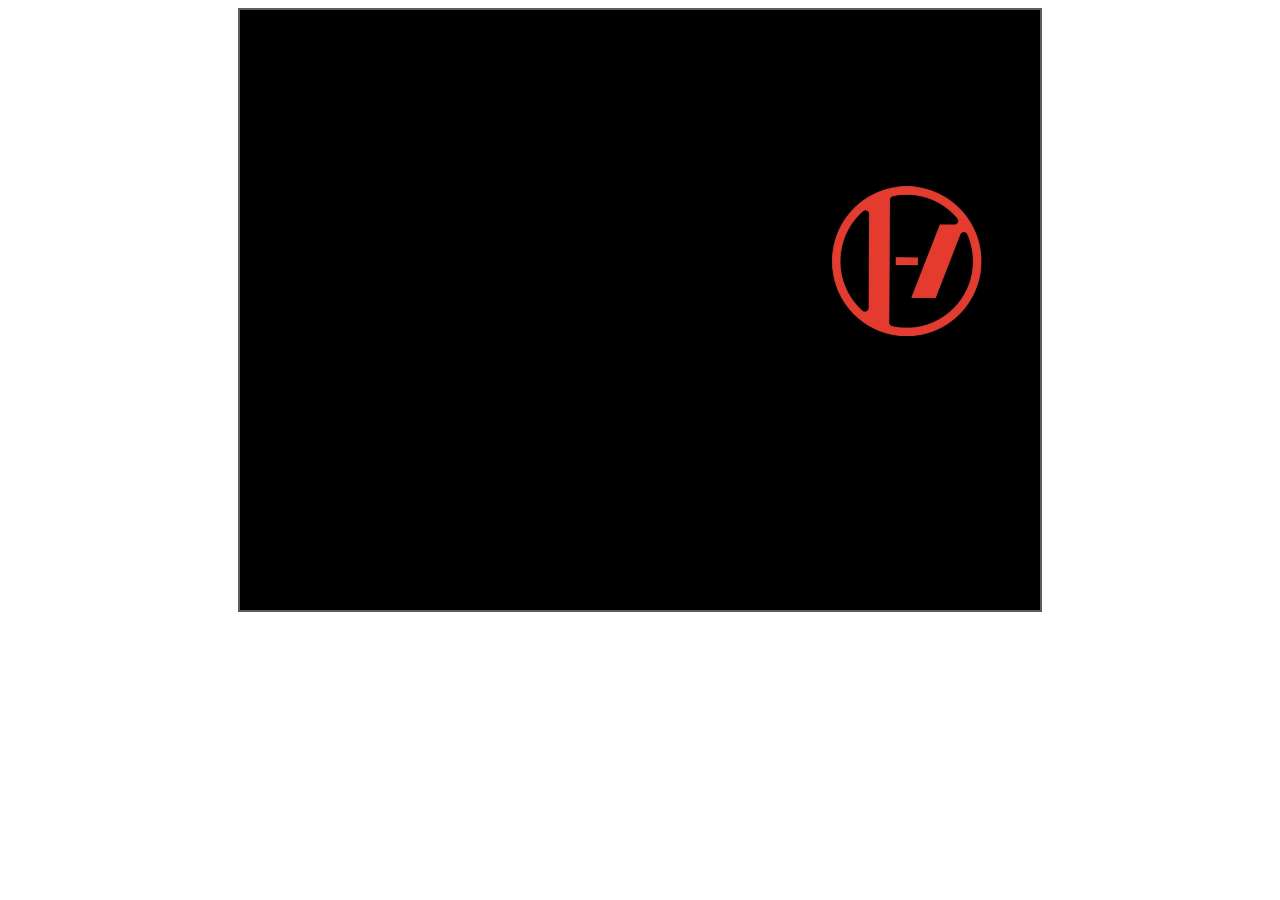
<file: actividades/participacion2/reto-canvas.html>
<!doctype html>
<html>

<head>

    <meta charset="utf-8">

    <title>Reto Canvas</title>

    <style>

        body {
            text-align: center;
        }

        canvas {
            border: 2px solid #5e5e5e;
            background-color: rgb(0, 0, 0);
        }

    </style>

    <script>

        var x = Math.random() * 650;
        var y = Math.random() * 450;

        var dx = 2;
        var dy = 2;

        var imagen = new Image();
        imagen.src = "toplogo.jpg";

        function animate() {

            requestAnimationFrame(animate);

            var canvas = document.getElementById("micanvas");
            var context = canvas.getContext("2d");

            context.clearRect(0, 0, canvas.width, canvas.height);

            context.drawImage(imagen, x, y, 150, 150);

            // Rebote horizontal
            if (x > 650 || x < 0) {
                dx = -dx;
            }

            // Rebote vertical
            if (y > 450 || y < 0) {
                dy = -dy;
            }

            x += dx;
            y += dy;

        }

        animate();

    </script>

</head>

<body>

    <canvas id="micanvas" width="800" height="600"></canvas>
</file>
<file: actividades/twenty-one-pilots-interactivo/style.css>
body {
    margin: 0;
    background-color: #b71c1c;
    font-family: Arial, sans-serif;
    overflow: hidden;
}

/* Logo animado */
.logo-animado {
    position: fixed;
    top: 20px;
    width: 100px;
    height: auto;

    animation: moverLogo 6s linear infinite;
}

@keyframes moverLogo {
    from {
        left: 100%;
    }

    to {
        left: -120px;
    }
}

/* Canvas */
canvas {
    display: block;
    margin: 100px auto 20px auto;
    background-color: white;
}

/* Instrucciones */
aside {
    text-align: center;
    color: white;
    font-size: 18px;
}
</file>
<file: actividades/a2-rotacion-mouse/style.css>
body {
    margin: 0;
    min-height: 100vh;
    display: flex;
    flex-direction: column;
    align-items: center;

    background-color: #ed4c68;
    font-family: Arial, sans-serif;
}

h1 {
    color: white;
    margin-top: 30px;
    margin-bottom: 5px;
}

p {
    color: white;
    margin-top: 0;
    margin-bottom: 20px;
}

canvas {
    display: block;
    background-color: white;
    border-radius: 15px;
}
</file>
